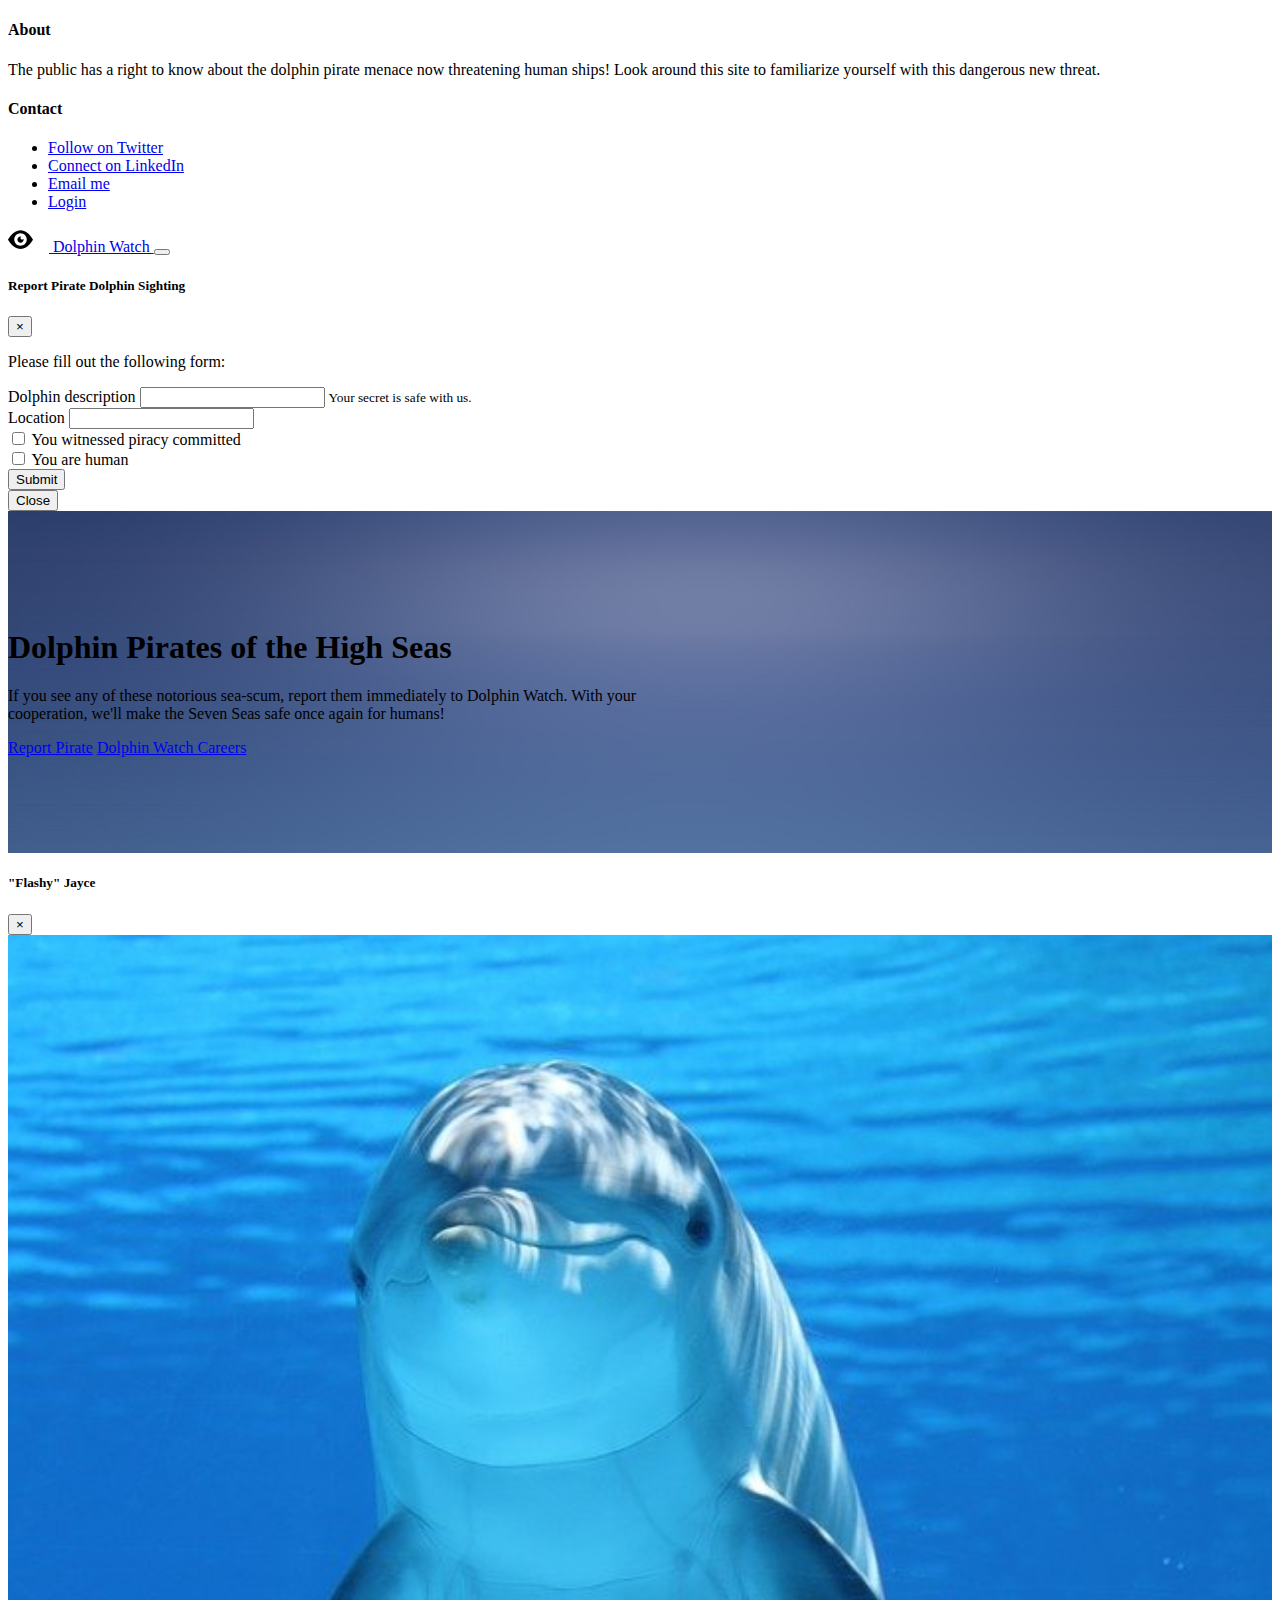
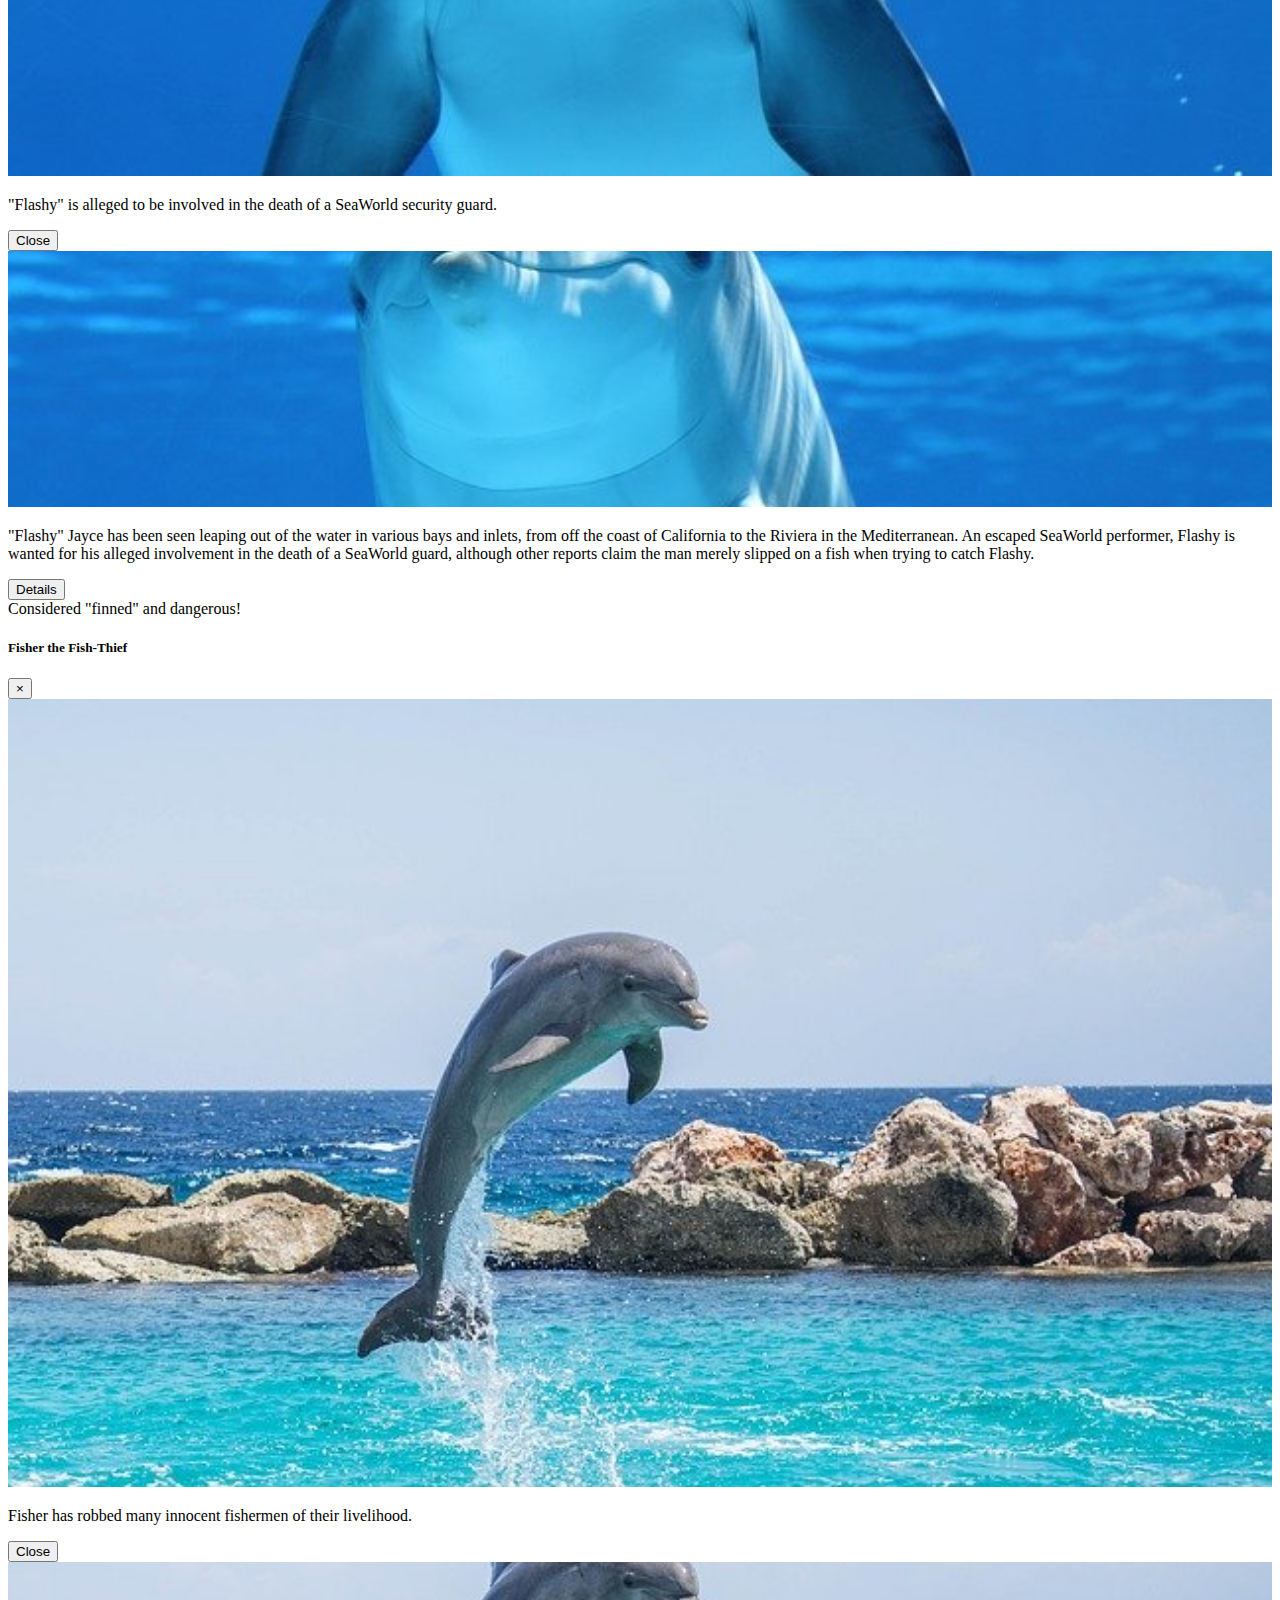
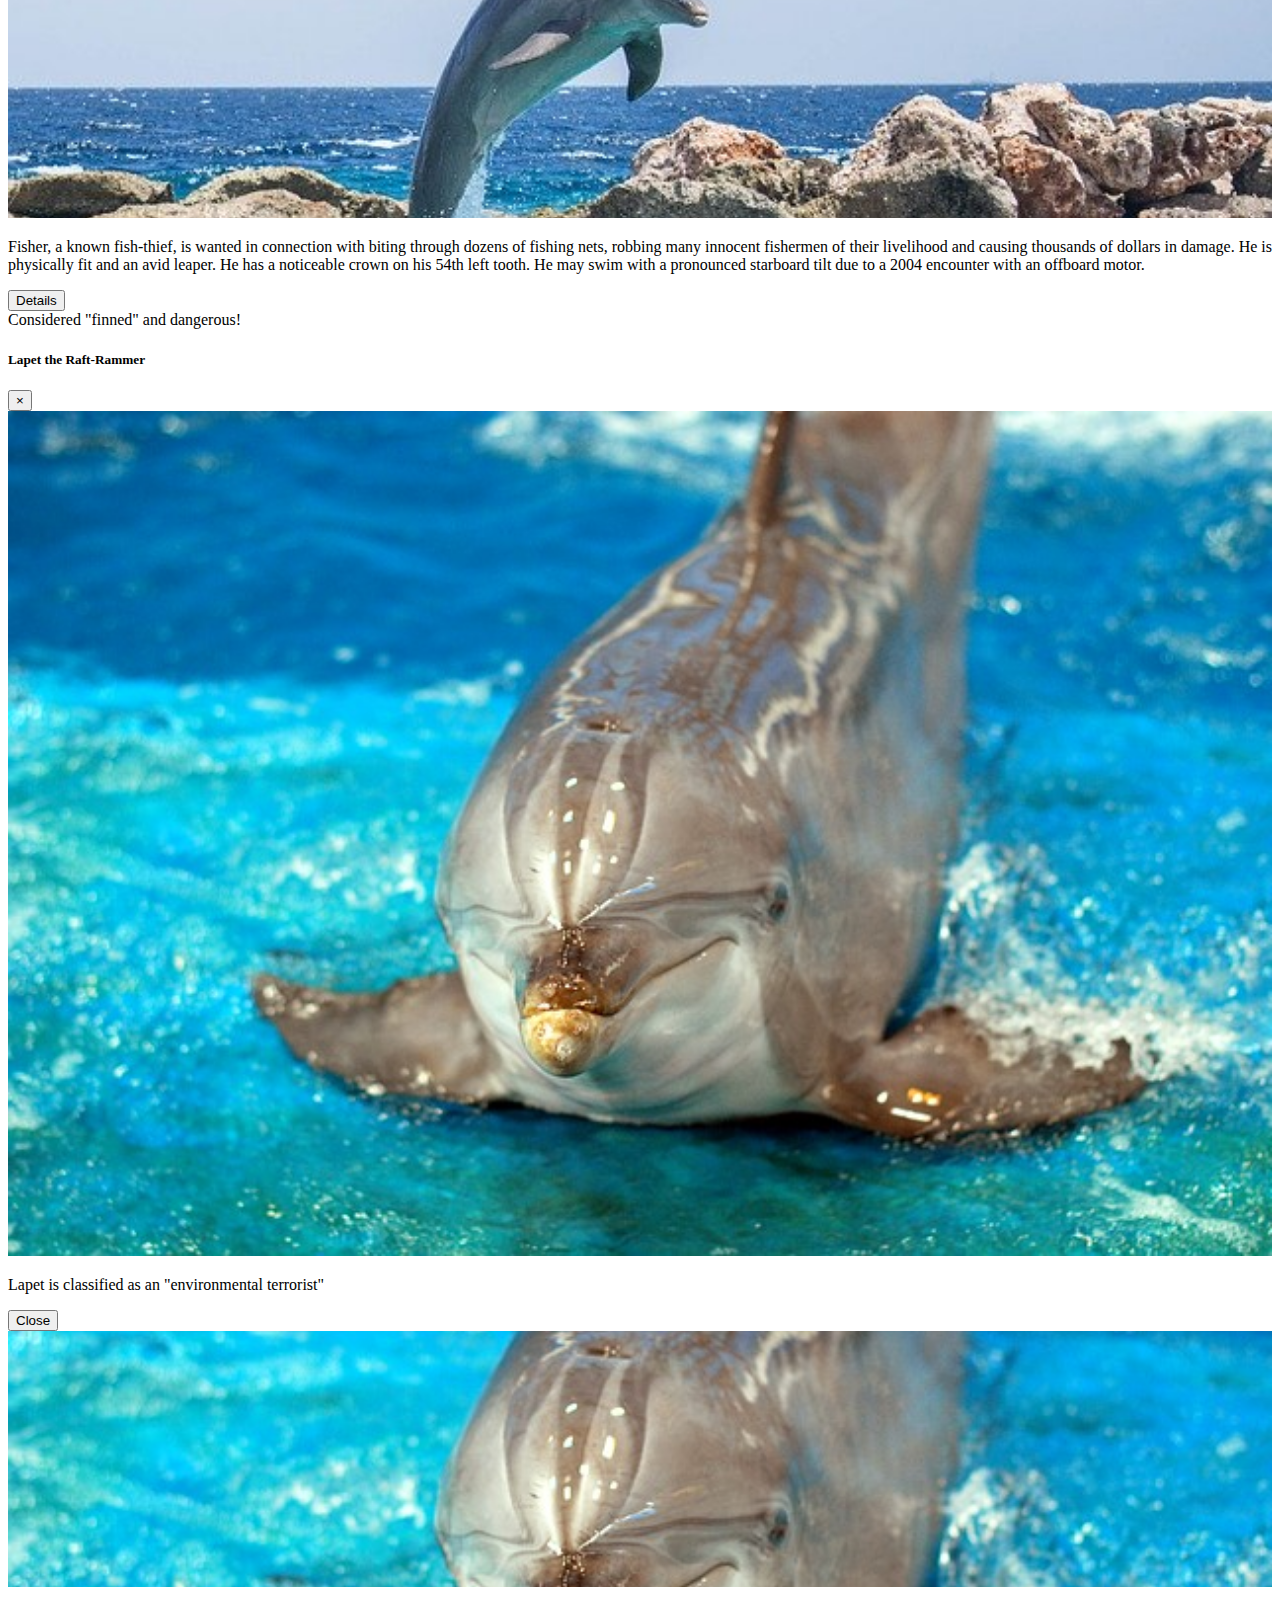
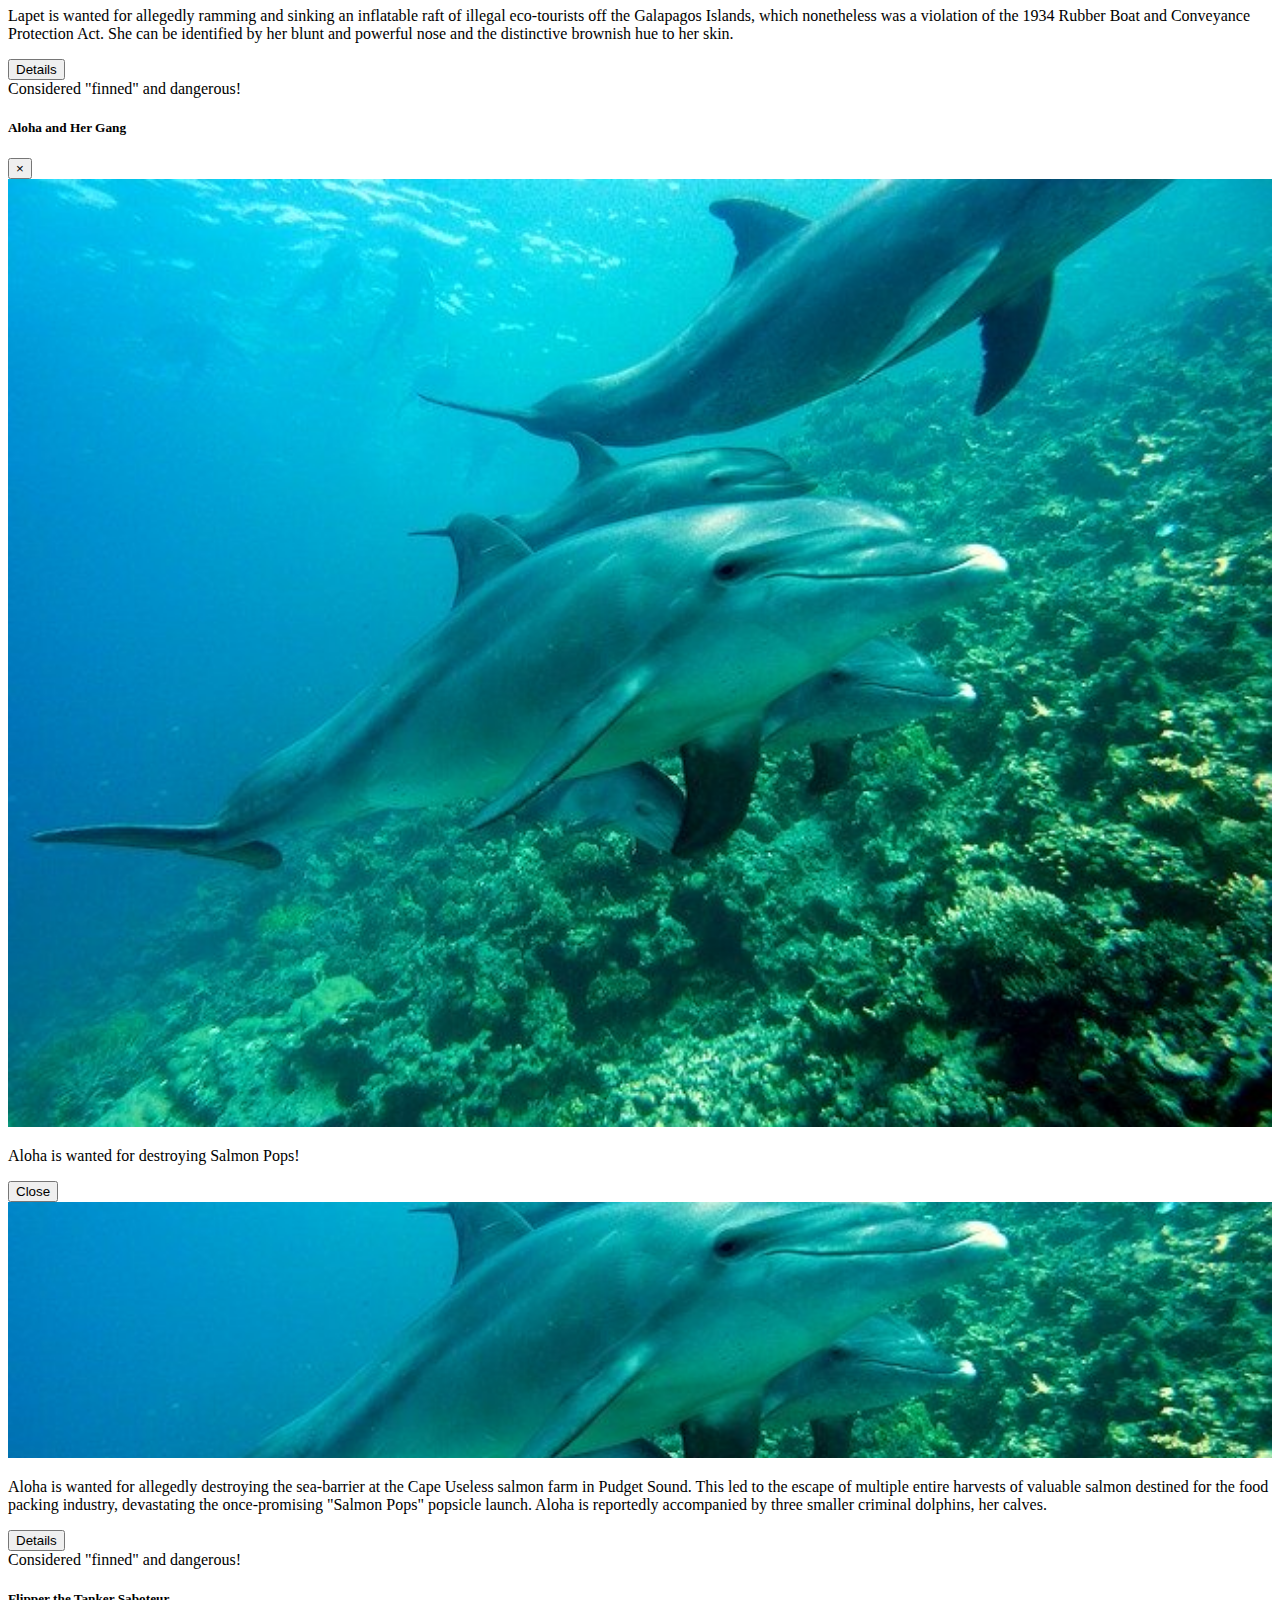
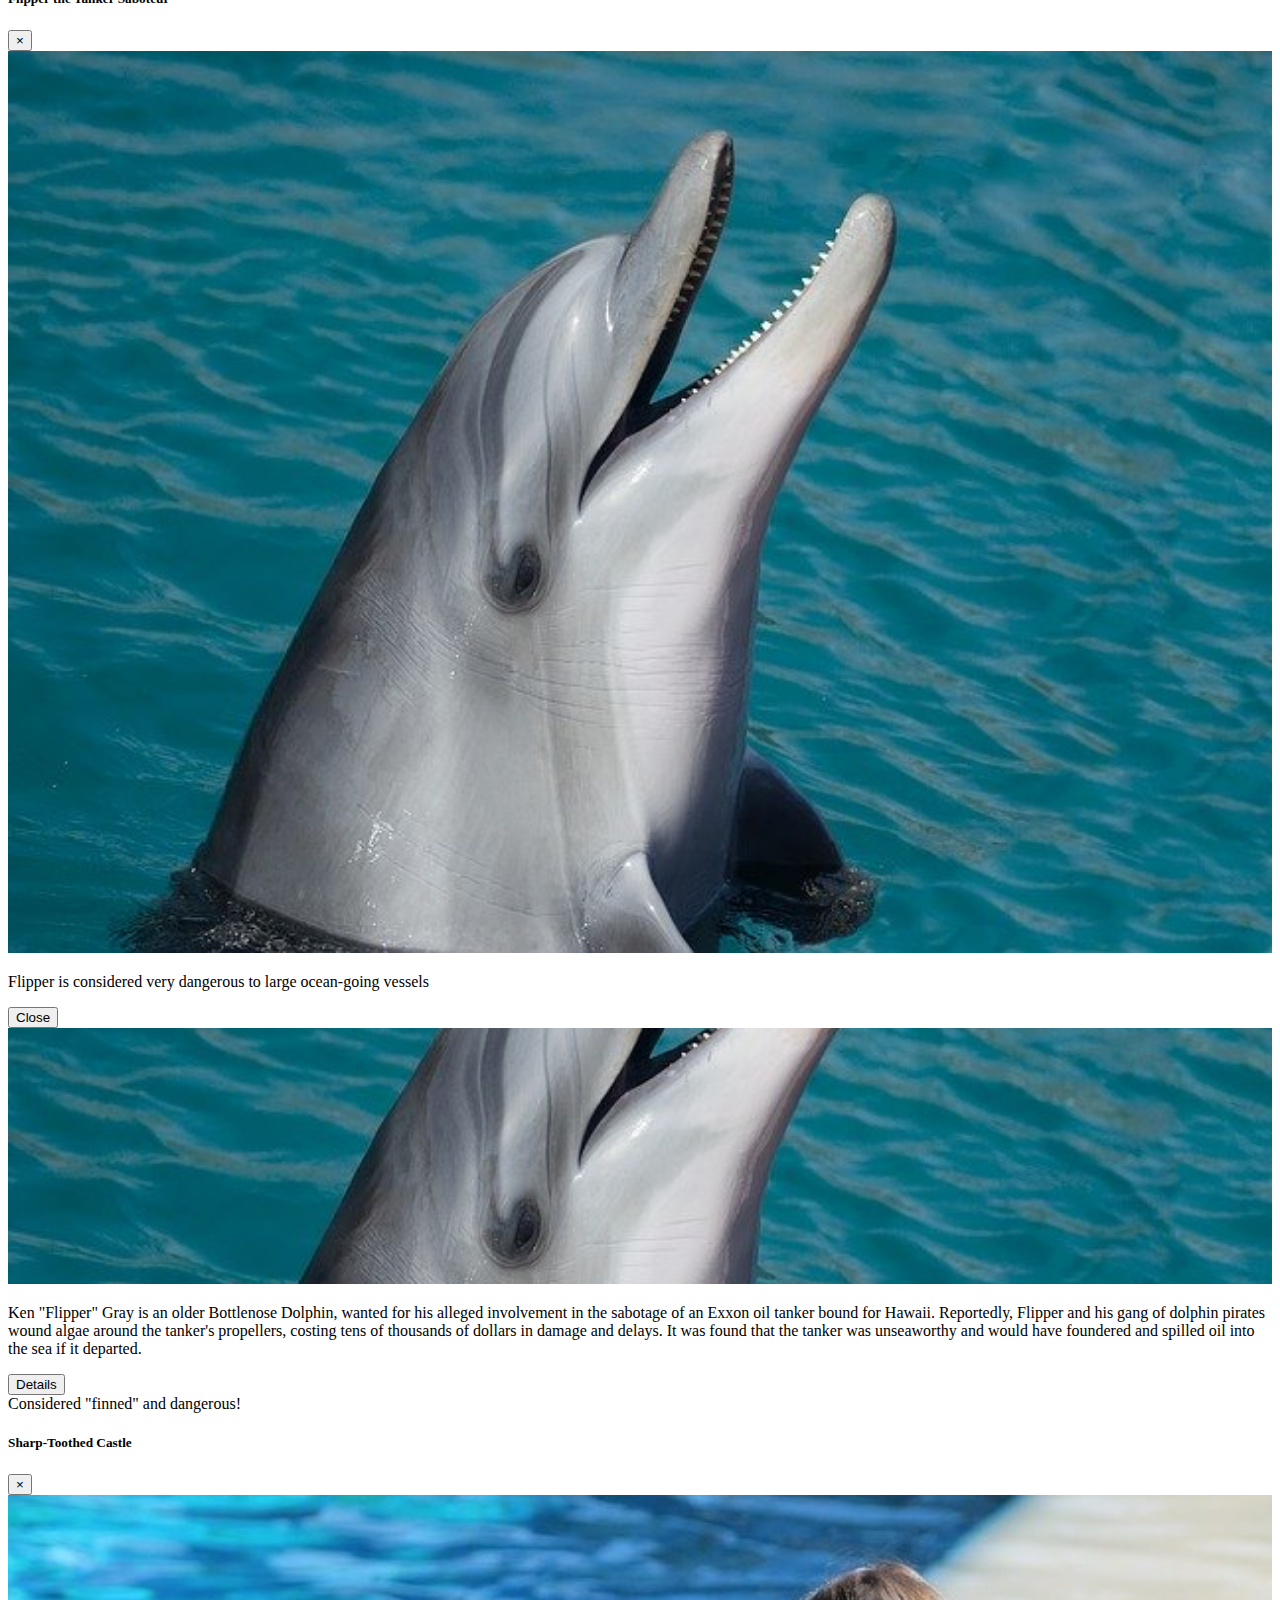
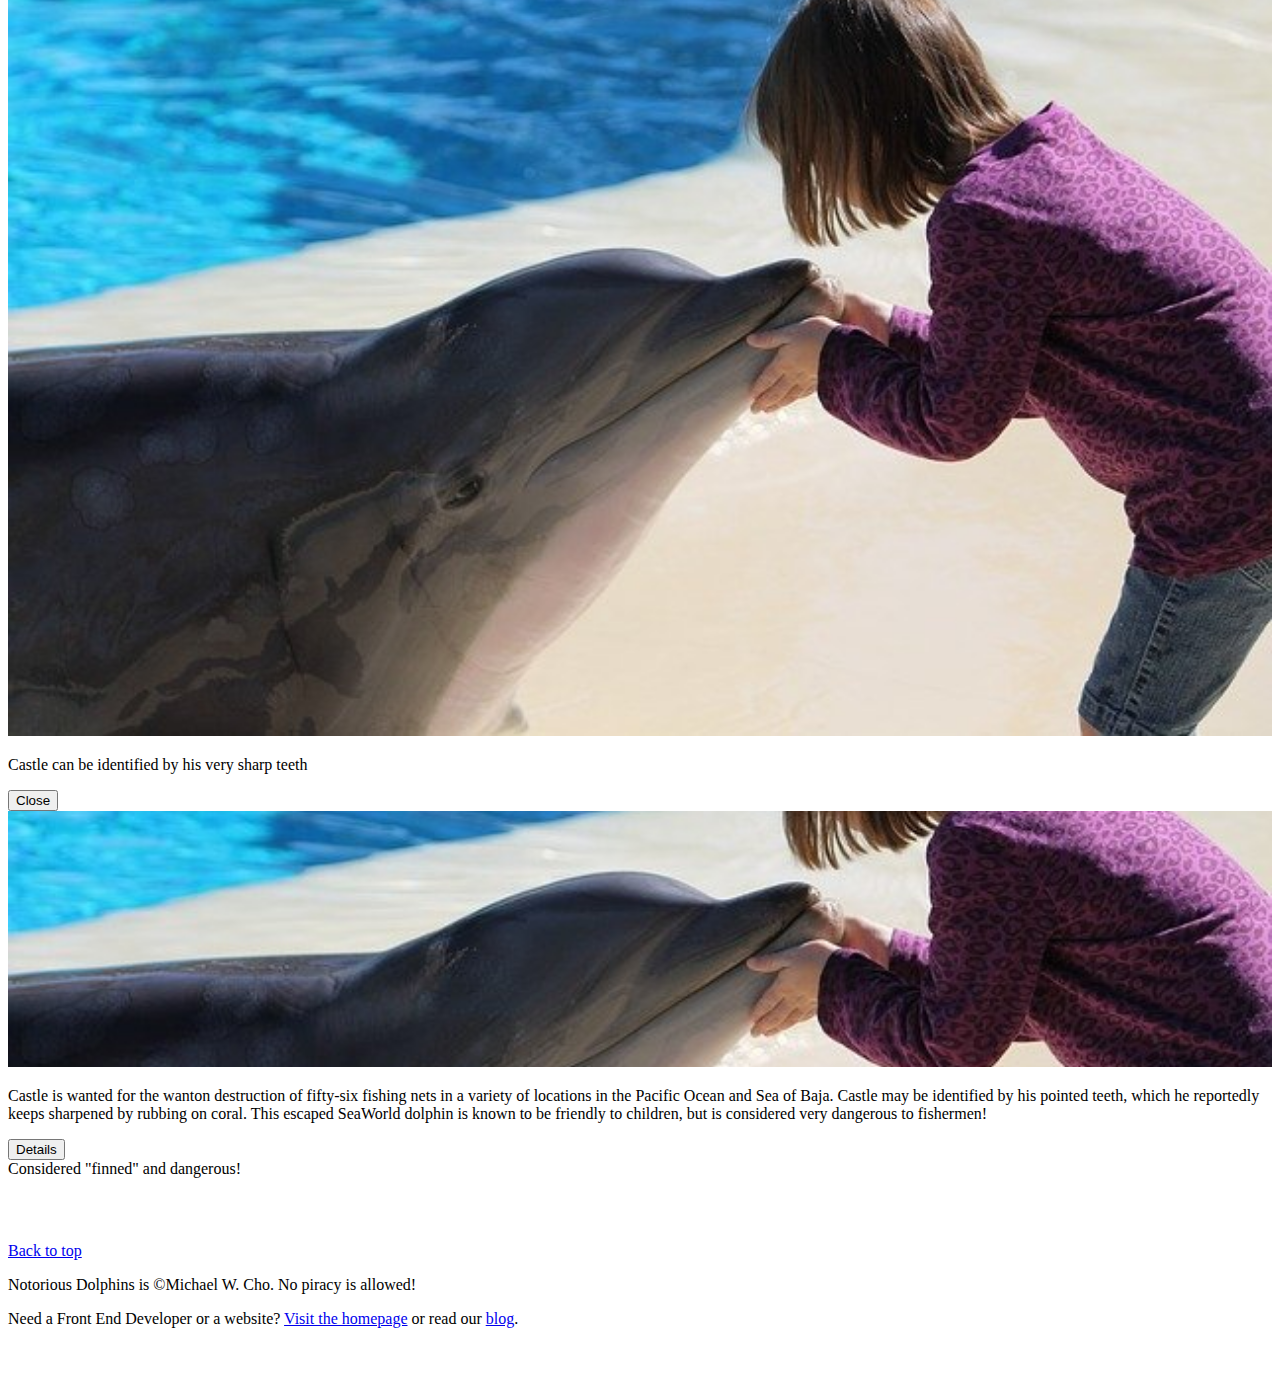
<file: index.html>
<!doctype html>
<html lang="en">
  <head>
    <!-- Required meta tags -->
    <meta charset="utf-8">
    <meta name="viewport" content="width=device-width, initial-scale=1, shrink-to-fit=no">

    <!-- Bootstrap CSS -->
    <link rel="stylesheet" href="https://stackpath.bootstrapcdn.com/bootstrap/4.1.3/css/bootstrap.min.css" integrity="sha384-MCw98/SFnGE8fJT3GXwEOngsV7Zt27NXFoaoApmYm81iuXoPkFOJwJ8ERdknLPMO" crossorigin="anonymous">
    <link rel="stylesheet" href="./cover.css" type="text/css"/>


    <title>Notorious Dolphins</title>
  </head>
  <body>
    <header>
      <div class="collapse bg-light" id="navbarHeader">
        <div class="container">
          <div class="row">
            <div class="col-sm-8 col-md-7 py-4">
              <h4 class="text-dark">About</h4>
              <p class="text-muted">The public has a right to know about the dolphin pirate menace now threatening human ships! Look around this site to familiarize yourself with this dangerous new threat.</p>
            </div>
            <div class="col-sm-4 offset-md-1 py-4">
              <h4 class="text-dark">Contact</h4>
              <ul class="list-unstyled">
                <li><a href="https://twitter.com/elegantguitar?lang=en" class="text-primary">Follow on Twitter</a></li>
                <li><a href="https://www.linkedin.com/in/michael-w-cho/" class="text-primary">Connect on LinkedIn</a></li>
                <li><a href="#" class="text-primary">Email me</a></li>
                <li><a href="./signin.html" class="text-primary">Login</a></li>
              </ul>
            </div>
          </div>
        </div>
      </div>
      <div class="navbar navbar-dark bg-dark shadow-sm">
        <div class="container d-flex justify-content-between">
          <a href="#" class="navbar-brand d-flex align-items-center">
            <img 
           
            src="./images/eye.svg"
            width="25px" style="margin-right: 16px" alt="eye">
            <!-- <img src="./net.png" class="rounded" width="25px" style="margin-right: 16px" alt="net"/> -->
             Dolphin Watch
          </a>
          <button class="navbar-toggler" type="button" data-toggle="collapse" data-target="#navbarHeader" aria-controls="navbarHeader" aria-expanded="false" aria-label="Toggle navigation">
            <span class="navbar-toggler-icon"></span>
          </button>
        </div>
      </div>
    </header>

    <main role="main">


      <div class="modal fade modal-xl" tabindex="-1" id="reportModal">
        <div class="modal-dialog modal-dialog-centered">
          <div class="modal-content">
            <div class="modal-header">
              <h5 class="modal-title">Report Pirate Dolphin Sighting</h5>
              <button type="button" class="close" data-dismiss="modal" aria-label="Close">
                <span aria-hidden="true">&times;</span>
              </button>
            </div>
            <div class="modal-body">
              <!-- <img src="./d1.jpg" style="width: 100%"/> -->
              <p class="card-text">Please fill out the following form:</p>
              <form>
                <div class="form-group">
                  <label for="exampleInputEmail1">Dolphin description</label>
                  <input type="input" class="form-control" id="exampleInputEmail1" aria-describedby="emailHelp">
                  <small id="emailHelp" class="form-text text-muted">Your secret is safe with us.</small>
                </div>
                <div class="form-group">
                  <label for="exampleInputPassword1">Location</label>
                  <input type="input" class="form-control" id="exampleInputPassword1">
                </div>
                <div class="form-group form-check">
                  <input type="checkbox" class="form-check-input" id="exampleCheck1">
                  <label class="form-check-label" for="exampleCheck1">You witnessed piracy committed</label><br/>
                  <input type="checkbox" class="form-check-input" id="exampleCheck2"> 
                  <label class="form-check-label" for="exampleCheck2">You are human</label>
                </div>
                <button type="submit" class="btn btn-primary">Submit</button>
              </form>
            </div>
            <div class="modal-footer">
              <button type="button" class="btn btn-secondary" data-dismiss="modal">Close</button>
            </div>
          </div>
        </div>
      </div>

      <section class="jumbotron text-center">
        <div class="container">
          <h1 class="display-1 text-light ">Dolphin Pirates of the High Seas</h1>
          <p class="lead text-light">If you see any of these notorious sea-scum, report them immediately to Dolphin Watch. With your cooperation, we'll make the Seven Seas safe once again for humans!</p>
          <p>
            <a href="#" class="btn btn-danger my-2" data-toggle="modal" data-target="#reportModal">Report Pirate</a>
            
            <a href="./carousel.html" class="btn btn-primary my-2">Dolphin Watch Careers</a>
          </p>
        </div>
      </section>

      <div class="album py-5 bg-dark">
        <div class="container">

          <div class="modal fade modal-xl" tabindex="-1" id="flashyModal">
            <div class="modal-dialog modal-dialog-centered">
              <div class="modal-content">
                <div class="modal-header">
                  <h5 class="modal-title">"Flashy" Jayce</h5>
                  <button type="button" class="close" data-dismiss="modal" aria-label="Close">
                    <span aria-hidden="true">&times;</span>
                  </button>
                </div>
                <div class="modal-body">
                  <img src="./images/d1.jpg" style="width: 100%"/>
                  <p class="card-text">"Flashy" is alleged to be involved in the death of a SeaWorld security guard.</p>
                </div>
                <div class="modal-footer">
                  <button type="button" class="btn btn-secondary" data-dismiss="modal">Close</button>
                </div>
              </div>
            </div>
          </div>

          <div class="row">
            <div class="col-md-4 mb-5">
              <div class="card mb-4 shadow-sm h-100">
                <img class="card-img-top"  src="./images/d1.jpg" alt="Card image cap">
                <div class="card-body">
                  <p class="card-text">"Flashy" Jayce has been seen leaping out of the water in various bays and inlets, from off the coast of California to the Riviera in the Mediterranean. An escaped SeaWorld performer, Flashy is wanted for his alleged involvement in the death of a SeaWorld guard, although other reports claim the man merely slipped on a fish when trying to catch Flashy.</p>
                  <div class="d-flex justify-content-between align-items-center">
                  </div>
                </div>
                <div class="btn-group mb-3 ml-3">
                  <button type="button" data-toggle="modal" data-target="#flashyModal" class="btn btn-sm btn-outline-secondary">Details</button>
                </div>
                <div class="alert alert-success" role="alert">
                  Considered "finned" and dangerous!
                </div>
              </div>
            </div>

            <div class="modal fade modal-xl" tabindex="-1" id="fisherModal">
              <div class="modal-dialog modal-dialog-centered">
                <div class="modal-content">
                  <div class="modal-header">
                    <h5 class="modal-title">Fisher the Fish-Thief</h5>
                    <button type="button" class="close" data-dismiss="modal" aria-label="Close">
                      <span aria-hidden="true">&times;</span>
                    </button>
                  </div>
                  <div class="modal-body">
                    <img src="./images/d2.jpg" style="width: 100%"/>
                    <p class="card-text">Fisher has robbed many innocent fishermen of their livelihood.</p>
                  </div>
                  <div class="modal-footer">
                    <button type="button" class="btn btn-secondary" data-dismiss="modal">Close</button>
                  </div>
                </div>
              </div>
            </div>

            <div class="col-md-4 mb-5">
              <div class="card mb-4 shadow-sm h-100">
                <img class="card-img-top" src="./images/d2.jpg" alt="Card image cap">
                <div class="card-body">
                  <p class="card-text">Fisher, a known fish-thief, is wanted in connection with biting through dozens of fishing nets, robbing many innocent fishermen of their livelihood and causing thousands of dollars in damage. He is physically fit and an avid leaper. He has a noticeable crown on his 54th left tooth. He may swim with a pronounced starboard tilt due to a 2004 encounter with an offboard motor.</p>
                  <div class="d-flex justify-content-between align-items-center">
                  </div>
                </div>
                <div class="btn-group mb-3 ml-3">
                  <button type="button" data-toggle="modal" data-target="#fisherModal" class="btn btn-sm btn-outline-secondary">Details</button>
                </div>
                <div class="alert alert-success" role="alert">
                  Considered "finned" and dangerous!
                </div>
              </div>
            </div>
            
            <div class="modal fade modal-xl" tabindex="-1" id="lapetModal">
              <div class="modal-dialog modal-dialog-centered">
                <div class="modal-content">
                  <div class="modal-header">
                    <h5 class="modal-title">Lapet the Raft-Rammer</h5>
                    <button type="button" class="close" data-dismiss="modal" aria-label="Close">
                      <span aria-hidden="true">&times;</span>
                    </button>
                  </div>
                  <div class="modal-body">
                    <img src="./images/d4.jpg" style="width: 100%"/>
                    <p class="card-text">Lapet is classified as an "environmental terrorist"</p>
                  </div>
                  <div class="modal-footer">
                    <button type="button" class="btn btn-secondary" data-dismiss="modal">Close</button>
                  </div>
                </div>
              </div>
            </div>

            <div class="col-md-4 mb-5">
              <div class="card mb-4 shadow-sm h-100">
                <img class="card-img-top" src="./images/d4.jpg" alt="Card image cap">
                <div class="card-body">
                  <p class="card-text">Lapet is wanted for allegedly ramming and sinking an inflatable raft of illegal eco-tourists off the Galapagos Islands, which nonetheless was a violation of the 1934 Rubber Boat and Conveyance Protection Act. She can be identified by her blunt and powerful nose and the distinctive brownish hue to her skin.</p>
                  <div class="d-flex justify-content-between align-items-center">
                  </div>
                </div>
                <div class="btn-group mb-3 ml-3">
                  <button type="button" data-toggle="modal" data-target="#lapetModal" class="btn btn-sm btn-outline-secondary">Details</button>
                </div>
                <div class="alert alert-success" role="alert">
                  Considered "finned" and dangerous!
                </div>
              </div>
            </div>

            
            <div class="modal fade modal-xl" tabindex="-1" id="alohaModal">
              <div class="modal-dialog modal-dialog-centered">
                <div class="modal-content">
                  <div class="modal-header">
                    <h5 class="modal-title">Aloha and Her Gang</h5>
                    <button type="button" class="close" data-dismiss="modal" aria-label="Close">
                      <span aria-hidden="true">&times;</span>
                    </button>
                  </div>
                  <div class="modal-body">
                    <img src="./images/aloha.jpg" style="width: 100%"/>
                    <p class="card-text">Aloha is wanted for destroying Salmon Pops!</p>
                  </div>
                  <div class="modal-footer">
                    <button type="button" class="btn btn-secondary" data-dismiss="modal">Close</button>
                  </div>
                </div>
              </div>
            </div>

            <div class="col-md-4">
              <div class="card mb-4 shadow-sm h-100">
                <img class="card-img-top" src="./images/aloha.jpg" alt="Card image cap">
                <div class="card-body">
                  <p class="card-text">Aloha is wanted for allegedly destroying the sea-barrier at the Cape Useless salmon farm in Pudget Sound. This led to the escape of multiple entire harvests of valuable salmon destined for the food packing industry, devastating the once-promising "Salmon Pops" popsicle launch. Aloha is reportedly accompanied by three smaller criminal dolphins, her calves.</p>
                  <div class="d-flex justify-content-between align-items-center">
                  </div>
                </div>
                <div class="btn-group mb-3 ml-3">
                  <button type="button" data-toggle="modal" data-target="#alohaModal" class="btn btn-sm btn-outline-secondary">Details</button>
                </div>
                <div class="alert alert-success" role="alert">
                  Considered "finned" and dangerous!
                </div>
              </div>
            </div>

            <div class="modal fade modal-xl" tabindex="-1" id="flipperModal">
              <div class="modal-dialog modal-dialog-centered">
                <div class="modal-content">
                  <div class="modal-header">
                    <h5 class="modal-title">Flipper the Tanker Saboteur</h5>
                    <button type="button" class="close" data-dismiss="modal" aria-label="Close">
                      <span aria-hidden="true">&times;</span>
                    </button>
                  </div>
                  <div class="modal-body">
                    <img src="./images/d5.jpg" style="width: 100%"/>
                    <p class="card-text">Flipper is considered very dangerous to large ocean-going vessels</p>
                  </div>
                  <div class="modal-footer">
                    <button type="button" class="btn btn-secondary" data-dismiss="modal">Close</button>
                  </div>
                </div>
              </div>
            </div>

            <div class="col-md-4">
              <div class="card mb-4 shadow-sm h-100">
                <img class="card-img-top" src="./images/d5.jpg" alt="Card image cap">
                <div class="card-body">
                  <p class="card-text">Ken "Flipper" Gray is an older Bottlenose Dolphin, wanted for his alleged involvement in the sabotage of an Exxon oil tanker bound for Hawaii. Reportedly, Flipper and his gang of dolphin pirates wound algae around the tanker's propellers, costing tens of thousands of dollars in damage and delays. It was found that the tanker was unseaworthy and would have foundered and spilled oil into the sea if it departed.</p>
                  <div class="d-flex justify-content-between align-items-center">
                  </div>
                </div>
                <div class="btn-group mb-3 ml-3">
                  <button type="button" data-toggle="modal" data-target="#flipperModal" class="btn btn-sm btn-outline-secondary">Details</button>
                </div>
                <div class="alert alert-success" role="alert">
                  Considered "finned" and dangerous!
                </div>
              </div>
            </div>

            <div class="modal fade modal-xl" tabindex="-1" id="castleModal">
              <div class="modal-dialog modal-dialog-centered">
                <div class="modal-content">
                  <div class="modal-header">
                    <h5 class="modal-title">Sharp-Toothed Castle</h5>
                    <button type="button" class="close" data-dismiss="modal" aria-label="Close">
                      <span aria-hidden="true">&times;</span>
                    </button>
                  </div>
                  <div class="modal-body">
                    <img src="./images/d6.jpg" style="width: 100%"/>
                    <p class="card-text">Castle can be identified by his very sharp teeth</p>
                  </div>
                  <div class="modal-footer">
                    <button type="button" class="btn btn-secondary" data-dismiss="modal">Close</button>
                  </div>
                </div>
              </div>
            </div>
            
            <div class="col-md-4">
              <div class="card mb-4 shadow-sm h-100">
                <img class="card-img-top" src="./images/d6.jpg" alt="Card image cap">
                <div class="card-body">
                  <p class="card-text">Castle is wanted for the wanton destruction of fifty-six fishing nets in a variety of locations in the Pacific Ocean and Sea of Baja. Castle may be identified by his pointed teeth, which he reportedly keeps sharpened by rubbing on coral. This escaped SeaWorld dolphin is known to be friendly to children, but is considered very dangerous to fishermen!</p>
                  <div class="d-flex justify-content-between align-items-center">
                  </div>
                </div>
                <div class="btn-group mb-3 ml-3">
                  <button type="button" class="btn btn-sm btn-outline-secondary" data-toggle="modal" data-target="#castleModal">Details</button>
                  
                </div>
                <div class="alert alert-success" role="alert">
                  Considered "finned" and dangerous!
                </div>
              </div>
            </div>

          
          
 
      </div>

    </main>

    <footer class="text-light bg-dark">
      <div class="container">
        <p class="float-right">
          <a href="#">Back to top</a>
        </p>
        <p>Notorious Dolphins is &copy;Michael W. Cho. No piracy is allowed!</p>
        <p>Need a Front End Developer or a website? <a href="https://mikecho.dev">Visit the homepage</a> or read our <a href="https://mikecho.dev">blog</a>.</p>
      </div>
    </footer>
    

    <!-- Optional JavaScript -->
    <!-- jQuery first, then Popper.js, then Bootstrap JS -->
    <script src="https://code.jquery.com/jquery-3.3.1.slim.min.js" integrity="sha384-q8i/X+965DzO0rT7abK41JStQIAqVgRVzpbzo5smXKp4YfRvH+8abtTE1Pi6jizo" crossorigin="anonymous"></script>
    <script src="https://cdnjs.cloudflare.com/ajax/libs/popper.js/1.14.3/umd/popper.min.js" integrity="sha384-ZMP7rVo3mIykV+2+9J3UJ46jBk0WLaUAdn689aCwoqbBJiSnjAK/l8WvCWPIPm49" crossorigin="anonymous"></script>
    <script src="https://stackpath.bootstrapcdn.com/bootstrap/4.1.3/js/bootstrap.min.js" integrity="sha384-ChfqqxuZUCnJSK3+MXmPNIyE6ZbWh2IMqE241rYiqJxyMiZ6OW/JmZQ5stwEULTy" crossorigin="anonymous"></script>
  </body>
</html>
</file>
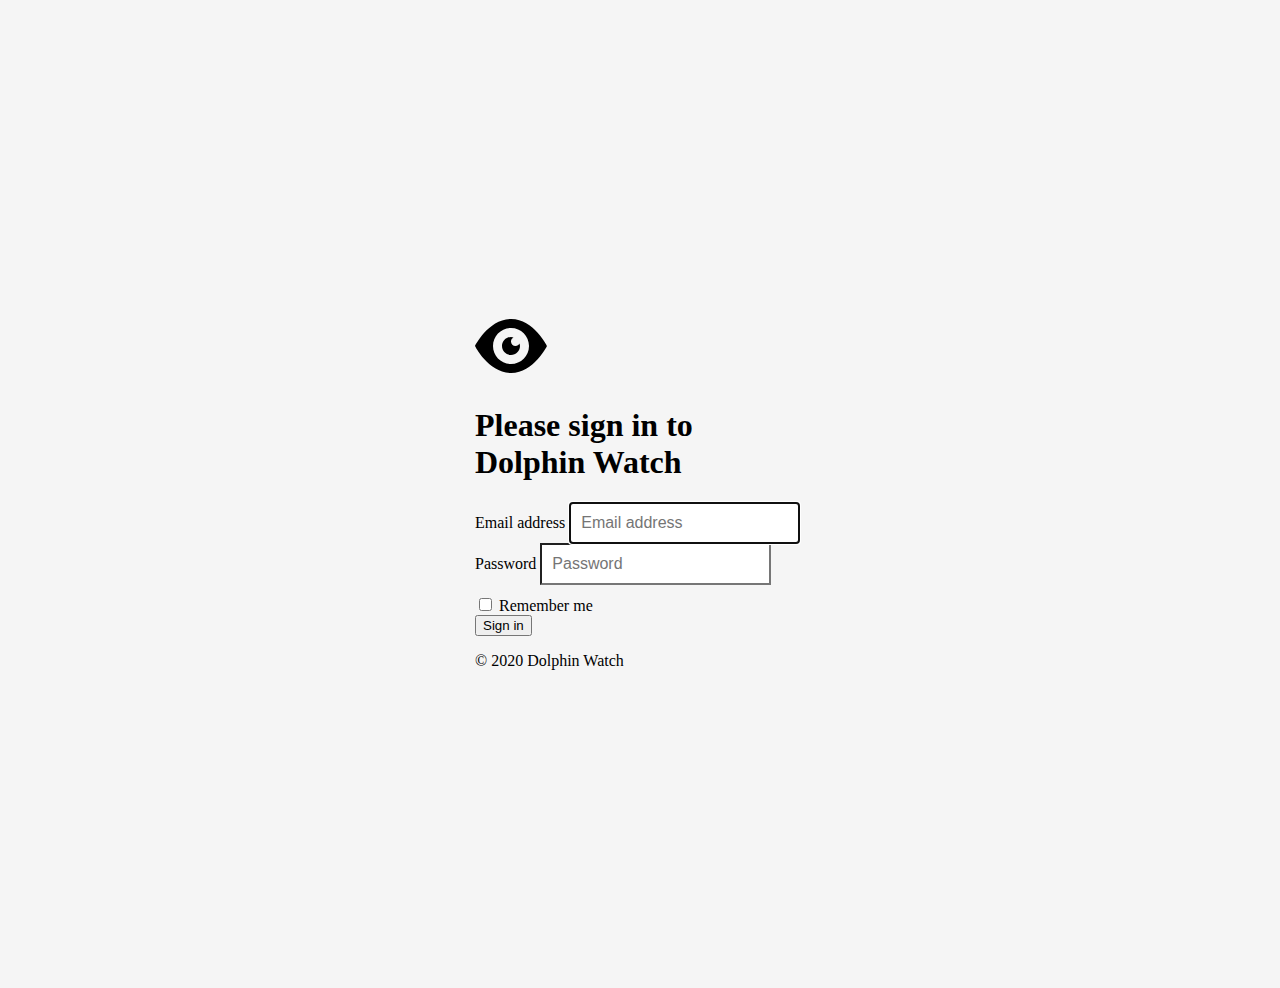
<file: signin.html>
<!doctype html>
<html lang="en">
  <head>
    <meta charset="utf-8">
    <meta name="viewport" content="width=device-width, initial-scale=1, shrink-to-fit=no">
    <meta name="description" content="">
    <meta name="author" content="">
    <link rel="icon" href="/docs/4.1/assets/img/favicons/favicon.ico">

    <title>Signin Template for Bootstrap</title>

    <link rel="canonical" href="https://getbootstrap.com/docs/4.1/examples/sign-in/">

    <!-- Bootstrap core CSS -->
    <link rel="stylesheet" href="https://stackpath.bootstrapcdn.com/bootstrap/4.1.3/css/bootstrap.min.css" integrity="sha384-MCw98/SFnGE8fJT3GXwEOngsV7Zt27NXFoaoApmYm81iuXoPkFOJwJ8ERdknLPMO" crossorigin="anonymous">

    <!-- Custom styles for this template -->
    <link href="signin.css" rel="stylesheet">
  </head>

  <body class="text-center bg-dark">
    <form class="form-signin" action="./dashboard.html">
      <!-- <img class="mb-4 rounded" src="./net.png" alt="" width="72" height="72"> -->
      <img src="./images/eye.svg" width="72px"  class="mb-2" alt="eye">
      <h1 class="h3 mb-3 font-weight-normal text-light mb-4">Please sign in to Dolphin Watch</h1>
      <label for="inputEmail" class="sr-only">Email address</label>
      <input type="email" id="inputEmail" class="form-control" placeholder="Email address" autofocus>
      <label for="inputPassword" class="sr-only">Password</label>
      <input type="password" id="inputPassword" class="form-control" placeholder="Password" >
      <div class="checkbox mb-3">
        <label class="text-light">
          <input type="checkbox" value="remember-me"> Remember me
        </label>
      </div>
       <button class="btn btn-lg btn-primary btn-block" type="submit">Sign in</button> 
      <p class="mt-5 mb-3 text-muted">&copy; 2020 Dolphin Watch</p>
    </form>
    <script>
       
    </script>
  </body>
</html>
</file>
<file: cover.css>
:root {
  --jumbotron-padding-y: 3rem;
}

.jumbotron {
  padding-top: var(--jumbotron-padding-y);
  padding-bottom: var(--jumbotron-padding-y);
  margin-bottom: 0;
  background-color: #fff;
  background:  url("./images/ocean.jpg");
  background-size: cover;
  background-repeat: no-repeat;
  border-radius: 0rem;
}
@media (min-width: 768px) {
  .jumbotron {
    padding-top: calc(var(--jumbotron-padding-y) * 2);
    padding-bottom: calc(var(--jumbotron-padding-y) * 2);
  }
}

.jumbotron p:last-child {
  margin-bottom: 0;
}

.jumbotron-heading {
  font-weight: 300;
}

.jumbotron .container {
  max-width: 40rem;
}

.card-img-top {
  width: 100%;
  height: 20vw;
  object-fit: cover;
}

footer {
  padding-top: 3rem;
  padding-bottom: 3rem;
}

footer p {
  margin-bottom: .25rem;
}
</file>
<file: signin.css>
html,
body {
  height: 100%;
}

body {
  display: -ms-flexbox;
  display: flex;
  -ms-flex-align: center;
  align-items: center;
  padding-top: 40px;
  padding-bottom: 40px;
  background-color: #f5f5f5;
}

.form-signin {
  width: 100%;
  max-width: 330px;
  padding: 15px;
  margin: auto;
}
.form-signin .checkbox {
  font-weight: 400;
}
.form-signin .form-control {
  position: relative;
  box-sizing: border-box;
  height: auto;
  padding: 10px;
  font-size: 16px;
}
.form-signin .form-control:focus {
  z-index: 2;
}
.form-signin input[type="email"] {
  margin-bottom: -1px;
  border-bottom-right-radius: 0;
  border-bottom-left-radius: 0;
}
.form-signin input[type="password"] {
  margin-bottom: 10px;
  border-top-left-radius: 0;
  border-top-right-radius: 0;
}
</file>
